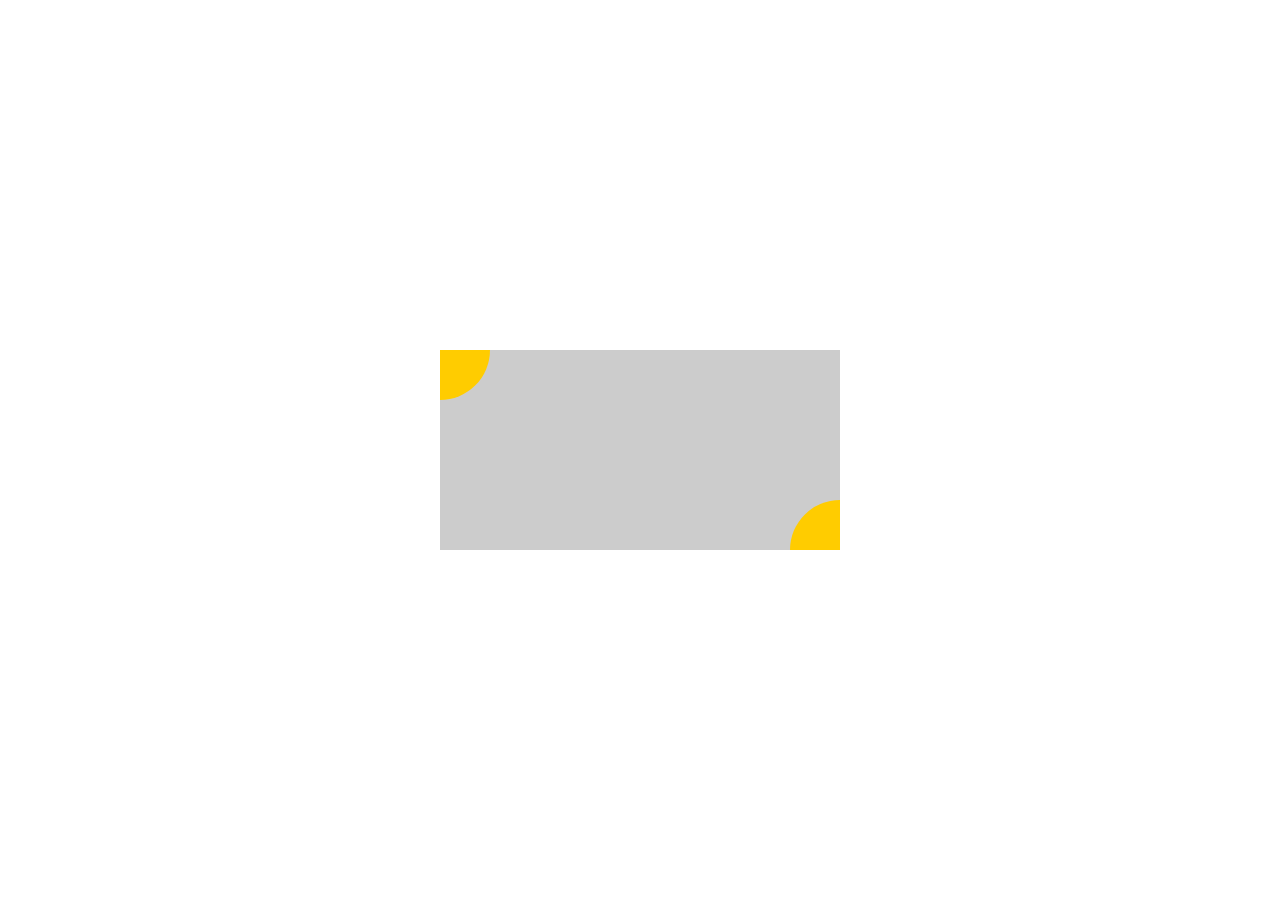
<file: index.html>
<!DOCTYPE html>
<html>
<head>
	<title></title>
	<style type="text/css">
		#content{
			width: 400px;
			height: 200px;
			background: #ccc;
			position: absolute;
			top: 50%;
			left: 50%;
			margin-left: -200px;
			margin-top: -100px;
		}
		#yuan01,#yuan02{
			position: absolute;			
			width: 50px;
			height: 50px;
			background: #fc0;			
		}
		#yuan01{
			top: 0px;
			left: 0px;
			border-bottom-right-radius: 50px;
		}
		#yuan02{
			bottom: 0px;
			right: 0px;
			border-top-left-radius: 50px;
		}
	</style>
</head>
<body>
	<div id="content">
		<div id="yuan01"></div>
		<div id="yuan02"></div>
	</div>
</body>
</html>
</file>
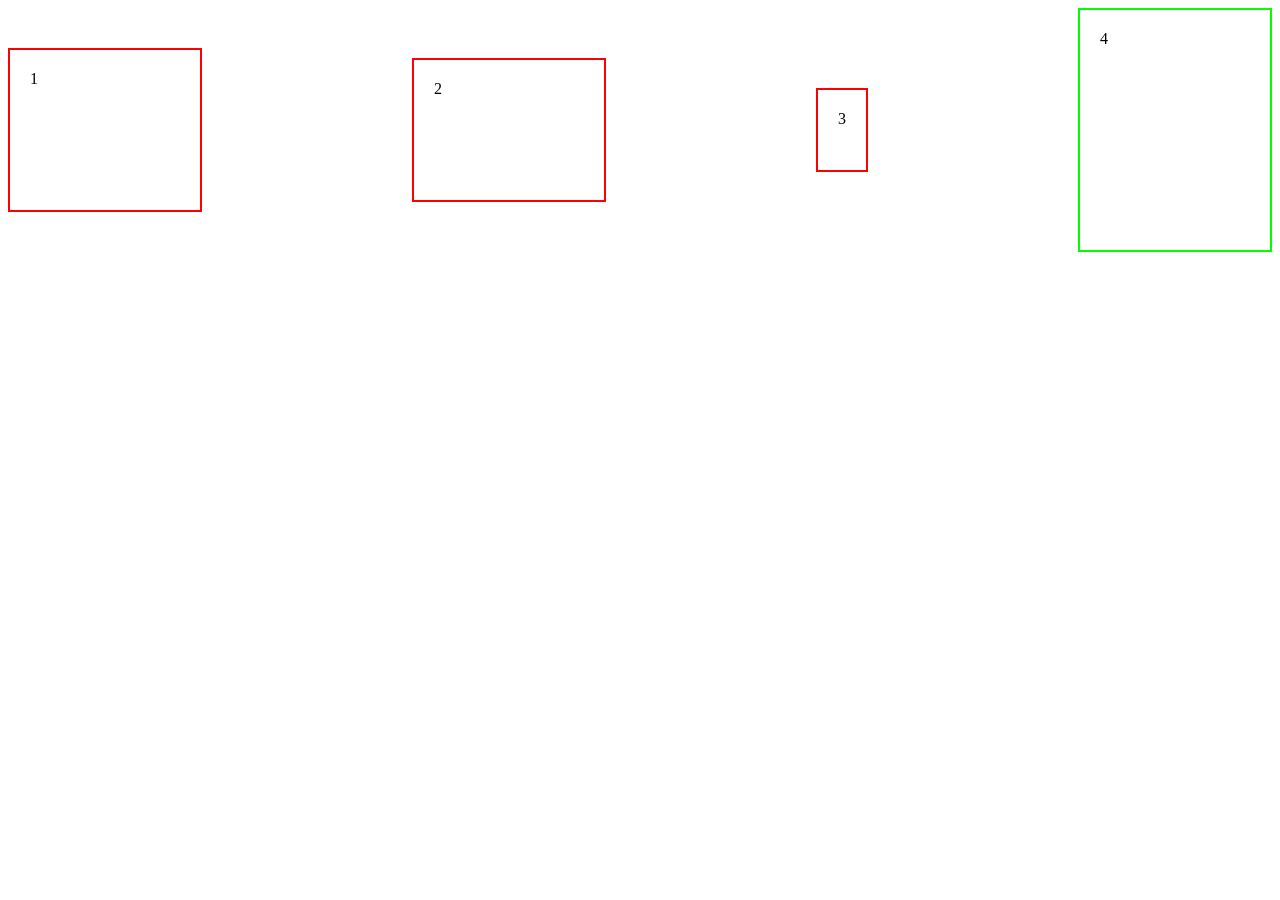
<file: ife/9/index.html>
<!DOCTYPE html>
<html>
<head>
	<title>任务十FLEX</title>
	<meta http-equiv="Content-Type" content="text/html; charset=utf-8" /> 
	<link rel="stylesheet" type="text/css" href="1.css">
</head>
<body>
	<div id="flex-container">
		<div id="flex-item-1">1</div>
		<div id="flex-item-2">2</div>
		<div id="flex-item-3">3</div>
		<div id="flex-item-4">4</div>
	</div>
</body>
</html>
</file>
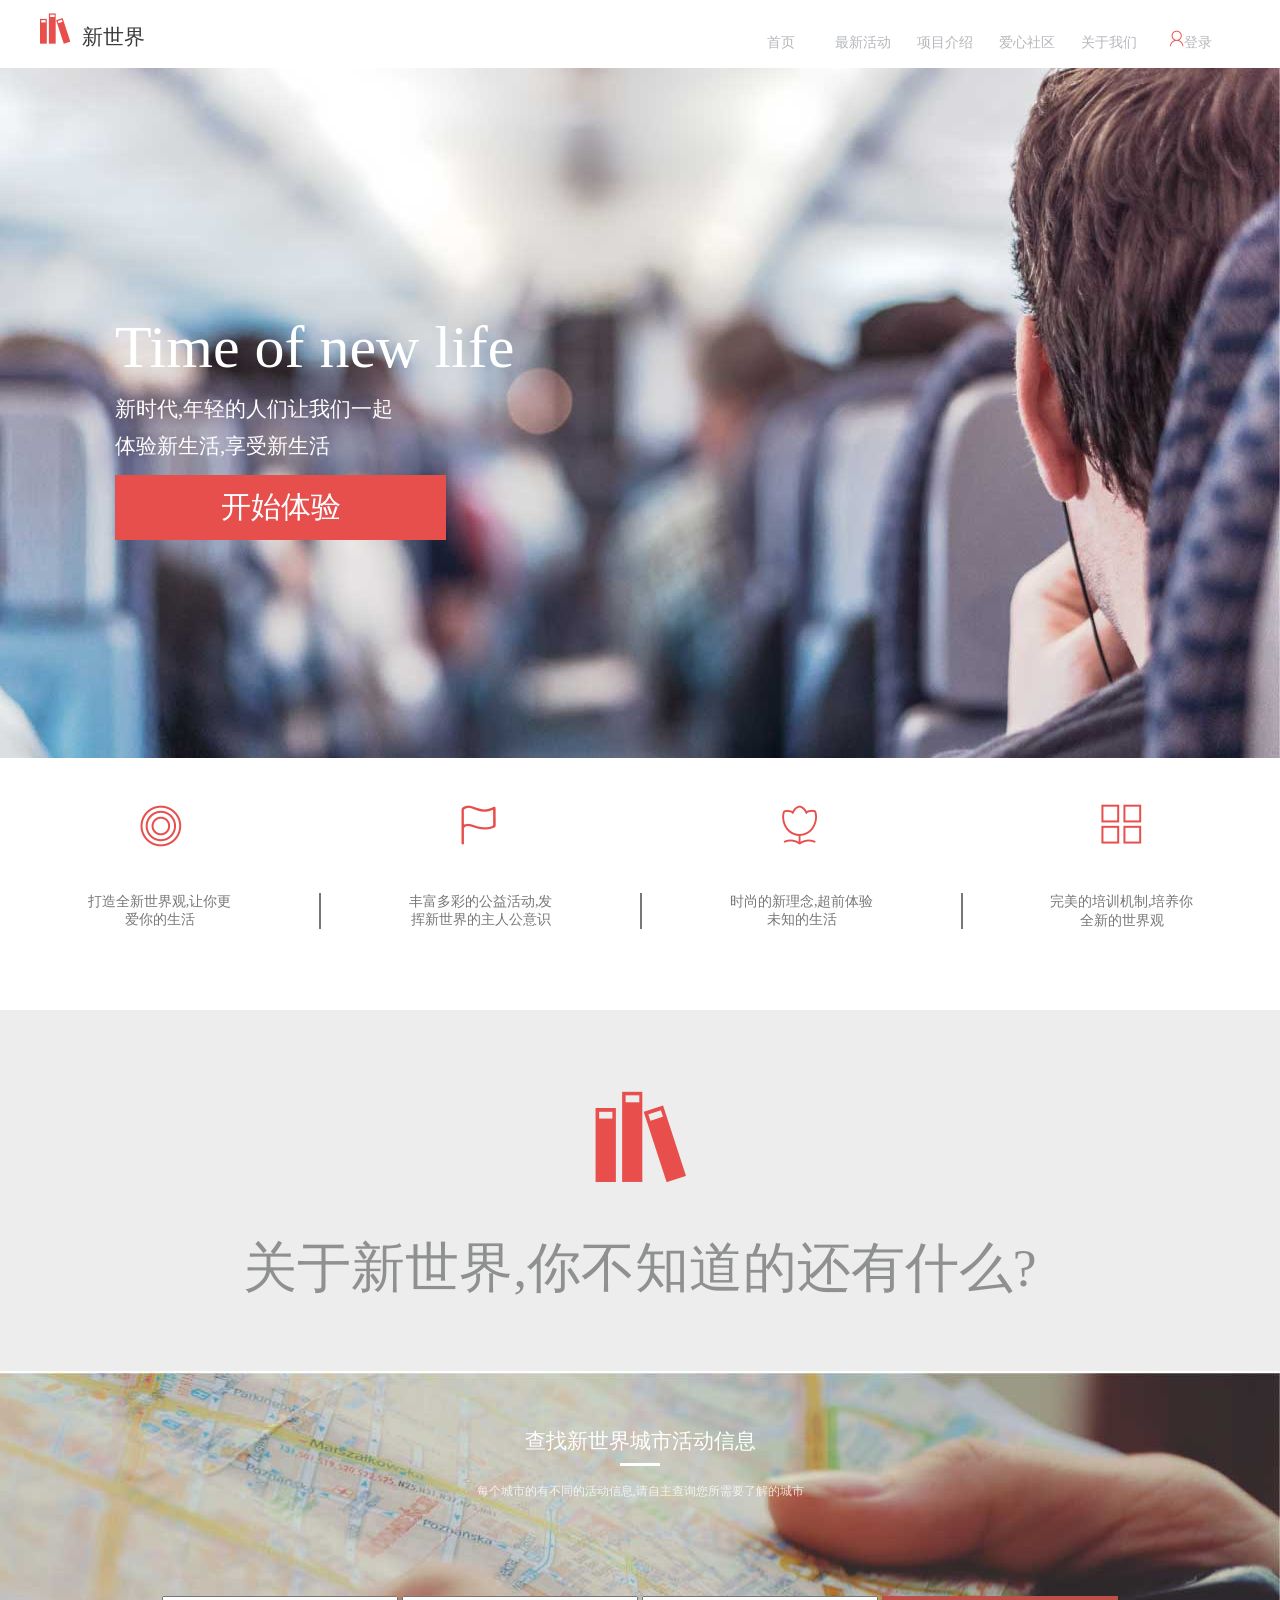
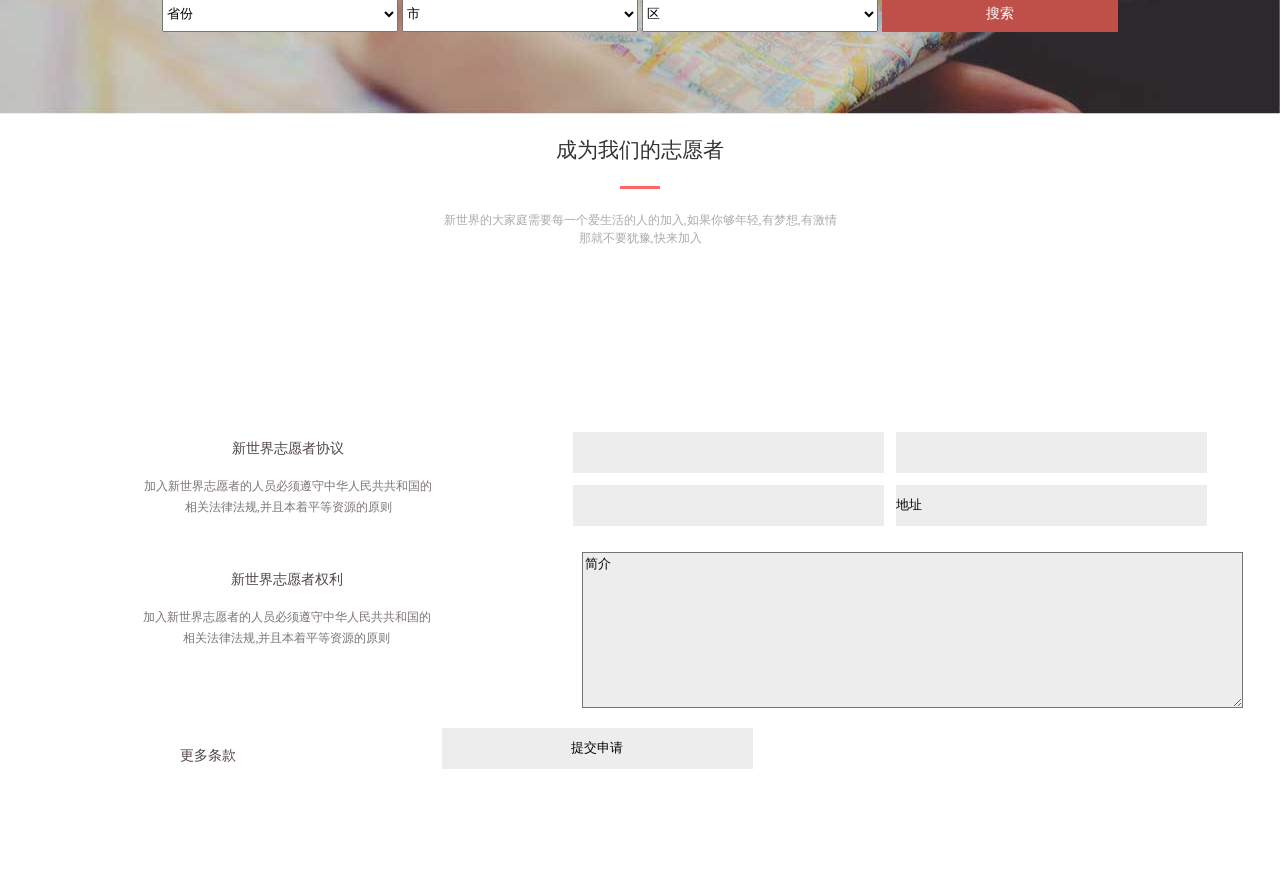
<file: ife/任务7/1.html>
<!DOCTYPE html>
<html>
<head>
	<title>任务7</title>
	<link rel="stylesheet" type="text/css" href="1.css">
	<meta charset="utf-8">
</head>
<body>
	<header>
		<div id="hr1">
			<ul>
				<li><a href="#">首页</a></li>
				<li><a href="#">最新活动</a></li>
				<li><a href="#">项目介绍</a></li>
				<li><a href="#">爱心社区</a></li>
				<li><a href="#">关于我们</a></li>
				<li id="red"><a href="#"><img src="2.png" alt="denglu">登录</a></li>
			</ul>
		</div>
		<div id="hl1">
			<span><img src="1.png" alt="tubiao">新世界</span>			
		</div>		
	</header>
	<section id="s1">
		<div id="s1l1">
			<p id="p1">Time of new life</p>
			<p id="p2">新时代,年轻的人们让我们一起</p>
			<P id="p2">体验新生活,享受新生活</p>
			<div id="button1">
				<span>开始体验</span>
			</div>
		</div>
	</section>
	<section id="s2">
		<div id="s2t1">
			<div id="t1"><img src="3.png"></div>
			<div id="b1"><span>打造全新世界观,让你更<br>爱你的生活</span></div>
		</div>
		<div id="s2t1">
			<div id="t1"><img src="4.png"></div>
			<div id="b1"><span>丰富多彩的公益活动,发<br>挥新世界的主人公意识</span></div>
		</div>
		<div id="s2t1">
			<div id="t1"><img src="5.png"></div>
			<div id="b1"><span>时尚的新理念,超前体验<br>未知的生活</span></div>
		</div>
		<div id="s2t1">
			<div id="t1"><img src="6.png"></div>
			<div id="b2"><span>完美的培训机制,培养你<br>全新的世界观</span></div>
		</div>
	</section>
	<section id="s3">
		<img src="7.png" alt="tubiao">
		<p>关于新世界,你不知道的还有什么?</p>
	</section>
	<section id="s4">
		<div id="s4t1">
			<p id="s4p1">查找新世界城市活动信息</p>
			<p id="s4p2"></p>
			<p id="s4p3">每个城市的有不同的活动信息,请自主查询您所需要了解的城市</p>
		</div>
		<div id="s4b1">
			<div id="s4b1s">
				<select>
					<option>省份</option>
					<option>广东省</option>
					<option>浙江省</option>
				</select>
				<select>
					<option>市</option>
					<option>广东省</option>
					<option>浙江省</option>
				</select>		
				<select>
					<option>区</option>
					<option>广东省</option>
					<option>浙江省</option>
				</select>	
			<input type="submit" name="s1" value="搜索">		
			</div>		
		</div>
	</section>
	<section id="s5">
		<div id="s5t1">
			<p id="s5p1">成为我们的志愿者</p>
			<p id="s5p3"></p>
			<p id="s5p2">新世界的大家庭需要每一个爱生活的人的加入,如果你够年轻,有梦想,有激情<br>那就不要犹豫,快来加入</p>
		</div>
		<div id="s5b1">
			<form>
				<fieldset>
					<div id="fl1">
						<p id="p1">新世界志愿者协议</p>
						<p id="p2">加入新世界志愿者的人员必须遵守中华人民共共和国的<br>相关法律法规,并且本着平等资源的原则</p>
					</div>
					<div>
						<table>
							<tr>
								<td><input type="text" name="name"></td>
								<td><input type="text" name="age"></td>
							</tr>
							<tr>
								<td><input type="tel" name="tel"></td>
								<td><input type="text" name="address" value="地址"></td>
							</tr>
						</table>
					</div>
				</fieldset>
				<fieldset>
					<div id="fl1">
						<p id="p1">新世界志愿者权利</p>
						<p id="p2">加入新世界志愿者的人员必须遵守中华人民共共和国的<br>相关法律法规,并且本着平等资源的原则</p>
					</div>
					<div>
						<textarea rows="10" cols="80">简介</textarea>
					</div>
				</fieldset>
				<fieldset>
					<div>
						<p id="p1">更多条款</p>
					</div>
					<div id="fl1">
						<input type="submit" name="submit" value="提交申请" id="i1">
					</div>
				</fieldset>
			</form>
		</div>
	</section>
</body>
</html>
</file>
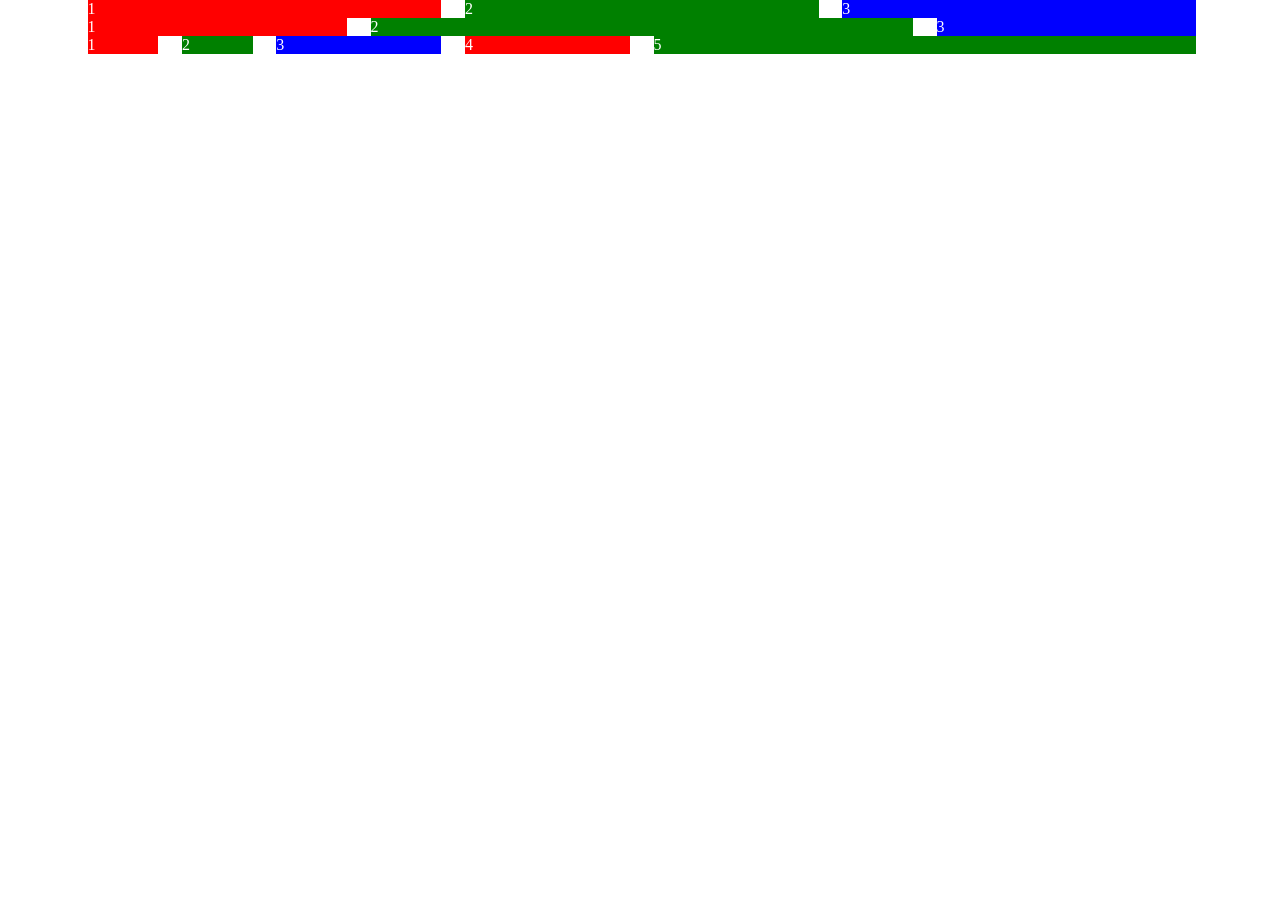
<file: ife/任务8/1.html>
<!DOCTYPE html>
<html>
<head>
	<title></title>
	<meta name = "viewport" content = "width = device-width，initial-scale = 1.0" >  
	<link rel="stylesheet" type="text/css" href="l.css">
</head>
<body>
	<div class="wrapper">
		<div class="row">
			<div class="col-s-6 col-l-4" style="background: red">1</div>
			<div class="col-s-6 col-l-4" style="background: green">2</div>
			<div class="col-l-4 col-s-12" style="background: blue">3</div>
		</div>
		<div class="row">
			<div class="col-l-3 col-s-3" style="background: red">1</div>
			<div class="col-l-6 col-s-6" style="background: green">2</div>
			<div class="col-l-3 col-s-3" style="background: blue">3</div>
		</div>
		<div class="row">
			<div class="col-l-1 col-s-2" style="background: red">1</div>
			<div class="col-l-1 col-s-2" style="background: green">2</div>
			<div class="col-l-2 col-s-8" style="background: blue">3</div>
			<div class="col-l-2 col-s-3" style="background: red">4</div>
			<div class="col-l-6 col-s-3" style="background: green">5</div>
		</div>
	</div>
</body>
</html>
</file>
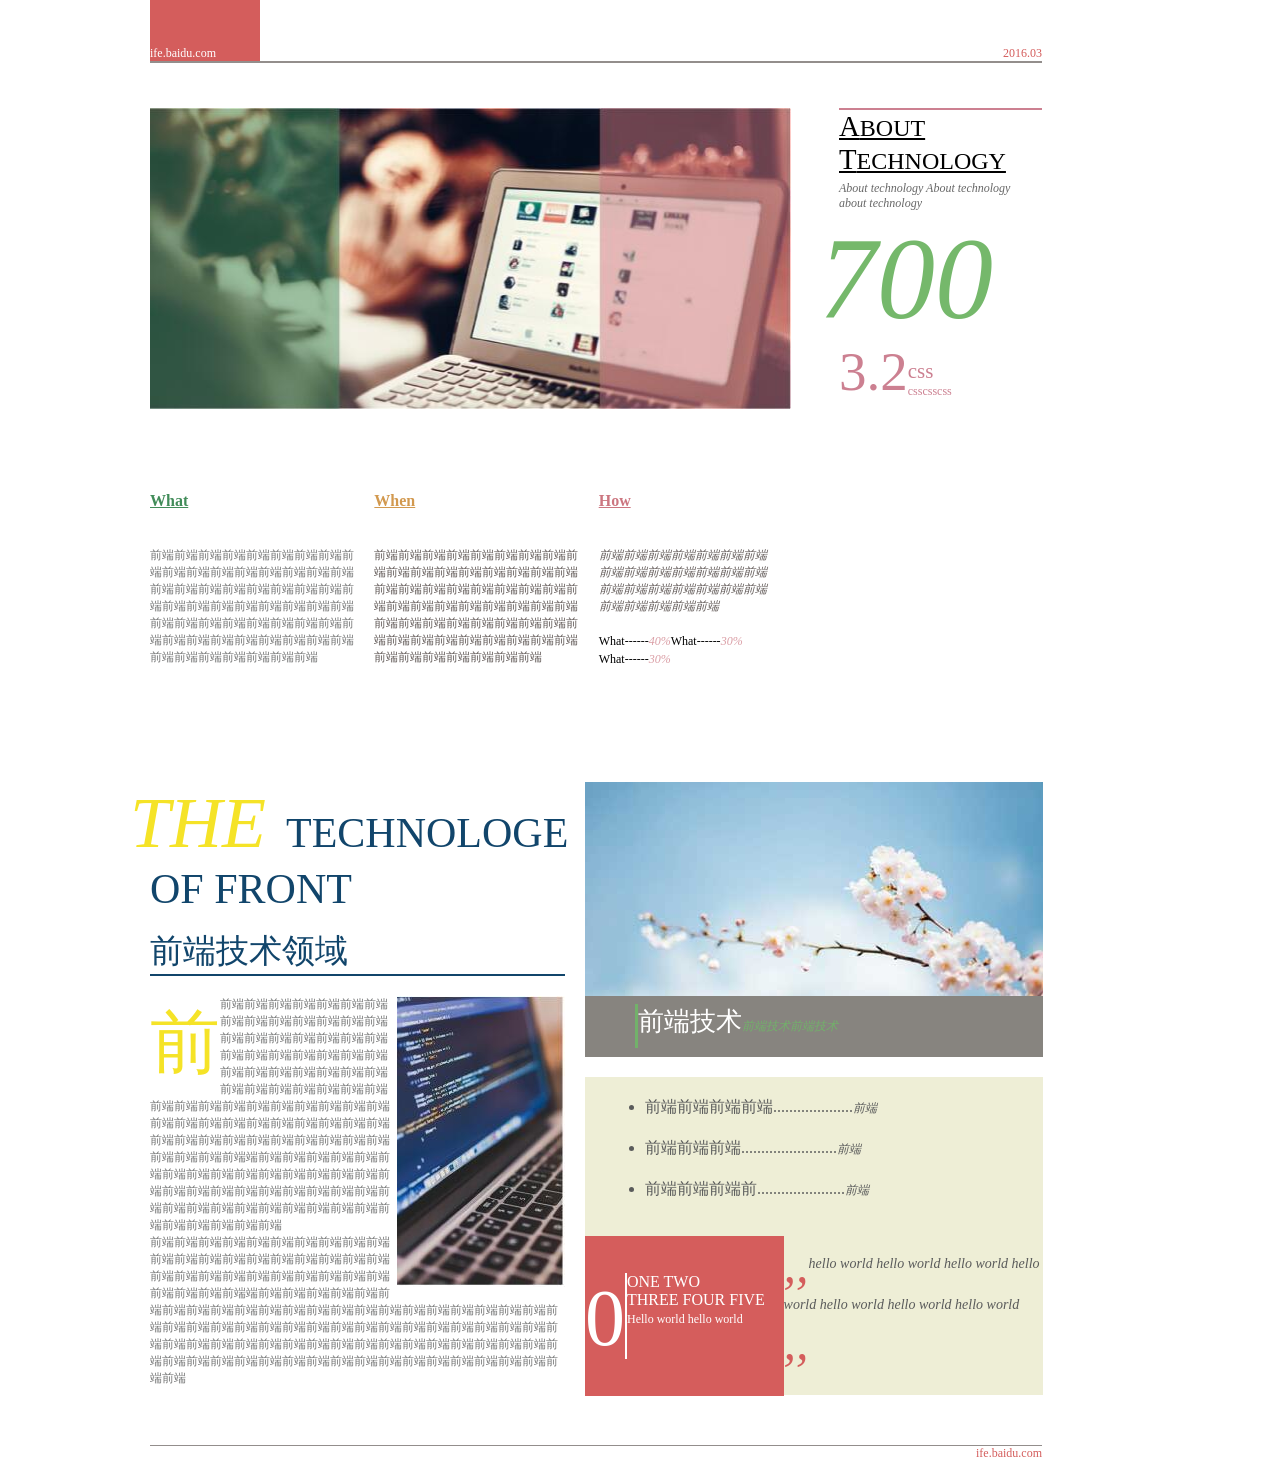
<file: ife/任务六：通过HTML及CSS模拟报纸排版/1.html>
<!DOCTYPE html>
<html>
<head>
	<title>任务六：通过HTML及CSS模拟报纸排版</title>
	<link rel="stylesheet" type="text/css" href="1.css">
</head>
<body>
	<div id="body">
		<header>
			<div id="kuai1">
				<span id="font1">ife.baidu.com</span>				
			</div>
			<span id="font2">2016.03</span>
		</header>
		<div id="qu_1">
			<div id="as">
				<p id="p1">ABOUT</p>
				<p id="p1">TECHNOLOGY</p>
				<p id="p2">About technology About technology<br>about technology</p>
				<p id="p3">700</p>
				<div id="bs">
					<p id="p4">3.2</p>
					<div id="cs">
						<p id="p5">css</p>
						<p id="p6">csscsscss</p>
					</div>
				</div>
				
			</div>
			<img src="1.jpg" alt="tupian" width="641px" height="301px">			
		</div>
		<section id="s1">
			<div id="t">
				<h6 id="h1">What</h6>
				<p id="p1">前端前端前端前端前端前端前端前端前端前端前端前端前端前端前端前端前端前端前端前端前端前端前端前端前端前端前端前端前端前端前端前端前端前端前端前端前端前端前端前端前端前端前端前端前端前端前端前端前端前端前端前端前端前端前端前端前端前端</p>
			</div>
			<div id="t">
				<h6 id="h2">When</h6>
				<p id="p2">前端前端前端前端前端前端前端前端前端前端前端前端前端前端前端前端前端前端前端前端前端前端前端前端前端前端前端前端前端前端前端前端前端前端前端前端前端前端前端前端前端前端前端前端前端前端前端前端前端前端前端前端前端前端前端前端前端前端</p>
			</div>
			<div id="t">
				<h6 id="h3">How</h6>
				<p id="p3">前端前端前端前端前端前端前端前端前端前端前端前端前端前端前端前端前端前端前端前端前端前端前端前端前端前端</p>
				<ul>
					<li><span>What------<span>40%</span></span></li>
					<li><span>What------<span>30%</span></span></li>
					<li><span>What------<span>30%</span></span></li>
				</ul>
			</div>
		</section>
		<section id="s2">
			<div id="l1">
				<div id="t1">
					<span><span>THE</span>TECHNOLOGE</span>
					<p id="p1">OF FRONT</p>
					<p id="p2">前端技术领域</p>
				</div>
				<div id="u1">
					<img src="2.jpg" alt="tu">
					<P><span>前</span>前端前端前端前端前端前端前端前端前端前端前端前端前端前端前端前端前端前端前端前端前端前端前端前端前端前端前端前端前端前端前端前端前端前端前端前端前端前端前端前端前端前端前端前端前端前端前端前端前端前端前端前端前端前端前端前端前端前端前端前端前端前端前端前端前端前端前端前端前端前端前端前端前端前端前端前端端前端前端前端前端前端前端前端前端前端前端前端前端前端前端前端前端前端前端前端前端前端前端前端前端前端前端前端前端前端前端前端前端前端前端前端前端前端前端前端前端前端
					</P>
					<p>前端前端前端前端前端前端前端前端前端前端前端前端前端前端前端前端前端前端前端前端前端前端前端前端前端前端前端前端前端前端前端前端前端前端端前端前端前端前端前端前端前端前端前端前端前端前端前端前端前端前端前端前端前端前端前端前端前端前端前端前端前端前端前端前端前端前端前端前端前端前端前端前端前端前端前端前端前端前端前端前端前端前端前端前端前端前端前端前端前端前端前端前端前端前端前端前端前端前端前端前端前端前端前端前端前端前端前端前端前端</P>
				</div>
			</div>
			<div id="r1">
				<div id="t1">
					<div id="t2">
						<div id="t3">
							<span>前端技术<span>前端技术前端技术</span></span>
						</div>
					</div>
				</div>
				<div id="u1">
					<div id="u2">
						<ul>
							<li>前端前端前端前端....................<span>前端</span></li>
							<li>前端前端前端........................<span>前端</span></li>
							<li>前端前端前端前......................<span>前端</span></li>
						</ul>
					</div>
					<div id="u3">
						<div id="u4">
							<div id="u6">
								<span>0</span>
							</div>
							<div id="u7">
								<p>ONE TWO</p>
								<p>THREE FOUR FIVE</p>
								<span>Hello world hello world</span>
							</div>
						</div>
						<div id="u5">
							<span><span>,,</span>hello world hello world hello world hello world hello world hello world hello world <span>,,</span></span>
						</div>
					</div>
				</div>
			</div>
		</section>
		<footer>
			<p>ife.baidu.com</p>
		</footer>
	</div>
</body>
</html>
</file>
<file: ife/9/1.css>
#flex-container{
	width: 100%;
}
@media screen and (max-width:640px){
#flex-container{
	display: flex;
	flex-direction: row;
	flex-wrap: wrap;
	justify-content: space-between;
	align-items: flex-start;
}
#flex-item-1{
	order: 2;
	width: 150px;
	height: 120px;
	border: 2px solid red;
	padding: 20px;
}
#flex-item-2{
	order: 3;
	width: 150px;
	height: 100px;
	padding: 20px;
	border: 2px solid red;
}
#flex-item-3{
	order: 4;
	width: 150px;
	height: 40px;
	border: 2px solid red;
	padding: 20px;
}
#flex-item-4{
	order: 1;
	width: 150px;
	height: 200px;
	border: 2px solid #0f0;
	padding: 20px;
}
}
@media screen and (min-width:641px){
#flex-container{
	display: flex;
	flex-direction: row;
	flex-wrap: nowrap;
	justify-content: space-between;
	align-items: center;
}
#flex-item-1{
	order: 1;
	width:150px;
	height: 120px;
	border: 2px solid red;
	padding: 20px;
}
#flex-item-2{
	order: 2;
	width: 150px;
	height: 100px;
	border: 2px solid red;
	padding: 20px;
	width: 150px;
}
#flex-item-3{
	order: 3;
	height: 40px;
	border: 2px solid red;
	padding: 20px;
}
#flex-item-4{
	order: 4;
	width: 150px;
	height: 200px;
	border: 2px solid #0f0;
	padding: 20px;
}
}
</file>
<file: ife/任务7/1.css>
body{
	min-width: 1280px;	
	margin:0px;
}
div#body{
	width: 1280px;
}
header{
	height: 55px;
}
div#hl1{
	margin: 13px 0px 5px 40px;
	width: 500px;
}
div#hl1 span{
	font-size: 21px;
  	font-family: "SimHei";
	color: rgb(57, 58, 58);
  	line-height: 1.286;
}
div#hl1 span img{
	margin-right: 11px;
}
div#hr1{
	float: right;
}
div#hr1 ul{
	display: inline-block;
	list-style: none;
	margin-bottom: 0px;
	margin-right: 40px;
}
div#hr1 ul li{
	font-size: 14px;
  	font-family: "Microsoft YaHei";
  	line-height: 1.929;
  	float: left;
  	margin-right: 17px;
  	width: 65px;
  	text-align: center;
  	border-bottom: 5px solid white;
}
div#hr1 ul li#red{
	color: rgb(231, 79, 77);
}
div#hr1 ul li a:link{
	text-decoration: none;
	color: rgb(181,183,187);
}
div#hr1 ul li a:visited{
	text-decoration: none;
	color: rgb(181,183,187);
}
div#hr1 ul li a:hover{
	border-bottom: 5px rgb(231, 79, 77) solid;
}
section#s1{
	height: 690px;
	background: url(b2.jpg) no-repeat;
	margin-top: 0px;
}
div#s1l1{
	padding-top: 266px;
	padding-left: 115px;
	width: 600px;
	height: 690px;
	box-sizing: border-box;
}
div#s1l1 p#p1{
  font-size: 60px;
  font-family: "Microsoft YaHei";
  color: rgb(255, 255, 255);
  line-height: 0.45;
  margin:0px;
  margin-bottom: 40px;
}
div#s1l1 p#p2{
	font-size: 21px;
  	font-family: "Microsoft YaHei";
  	color: rgb(255, 253, 253);
  	line-height: 0.762;
}
div#button1{
	width: 331px;
  	height: 65px;
  	color: white;
  	background: rgb(231,79,77);
  	font-size: 30px;
  	font-family: "Microsoft YaHei";
  	text-align: center;
  	vertical-align: middle;
  	margin-top: 60px;
  	display: table-cell;
}
section#s2{
	height: 252px;
	display: table;
	margin-right: -10px;
	width: 1280px;
}
div#s2t1{
	display: table-cell;	
}
div#s2t1 div#t1{
	height: 134px;
	position: relative;
}
div#s2t1 div#t1 img{
	position: absolute;
	left: 50%;
	top: 50%;
	margin-top: -21px;
	margin-left: -21px;
}
div#s2t1 div#b1{
	text-align: center;
	margin-bottom: 80px;
	border-right: solid 2px rgb(118,119,118);
}
div#s2t1 div#b2{
	border-right: 0px;
	text-align: center;
	margin-bottom: 80px;
}
div#s2t1 div#b1,div#b2 span{
	font-size: 14px;
  	font-family: "SimHei";
  	color: rgb(118, 119, 119);
  	line-height: 1.286;
}
section#s3{
	height: 361px;
	text-align: center;
	vertical-align: middle;
	display: table-cell;
	width: 1280px;
	background: rgb(237,237,237);
}
section#s3 img{
	margin-top: 60px;
}
section#s3 p{
	font-size: 53.586px;
  	font-family: "SimHei";
  	color: rgba(50, 51, 51, 0.502);
  	line-height: 1.056;
}
section#s4{
	width: 1280px;
	height: 343px;
	background: url("b3.jpg") rgb(232,208,208);
}
div#s4t1{
	width: 1280px;
	height: 143px;
	text-align: center;
	vertical-align: middle;
	display: inline-block;
}
p#s4p1{
  	font-size: 21px;
  	font-family: "Microsoft YaHei";
  	color: rgb(255, 255, 255);
  	line-height: 1.994;
  	margin: 0px;
  	margin-top: 50px;
}
p#s4p2{
	border-top: 3px solid rgb(255,255,255);
	margin: 0px;
	width: 40px;
	height: 10px;
	position: relative;
	left: 50%;
	margin-left: -20px;
}
p#s4p3{
	font-size: 12px;
  	font-family: "Microsoft YaHei";
  	color: rgba(255, 255, 255, 0.8);
  	line-height: 2.605;
  	margin: 0px;
}
div#s4b1{
	width: 1280px;
	height: 200px;
	text-align: center;
	vertical-align: middle;
	display: table-cell;
}
div#s4b1s{
	display: inline;
}
div#s4b1s select{
	width: 236px;
	height: 36px;
}
div#s4b1s select option{
	font-size: 12px;
	font-family: "Microsoft YaHei";
    color: rgb(168, 170, 170); 	  
    line-height: 2.213;
}
div#s4b1s input{
	width: 236px;
  	height: 36px;
  	font-size: 14px;
	font-family: "Microsoft YaHei";
	color: rgb(255, 255, 255);
	line-height: 1.896;
	background: rgb(191,79,73);
	border:none;
}

section#s5{
	height: 750px;
	width: 1280px;
}
div#s5t1{
	height: 280px;
	text-align: center;
}
p#s5p1{
	font-size: 21px;
  	font-family: "SimHei";
  	color: rgb(50, 51, 51);
  	line-height: 1.446;
  	text-align: center;
}
p#s5p2{
	font-size: 12px;
  	font-family: "Microsoft YaHei";
  	color: rgb(170, 170, 170);
  	line-height: 1.5;
  	text-align: center;
 
}
p#s5p3{
	border-top: 3px solid rgb(2234,101,99);
	margin: 0px;
	width: 40px;
	height: 10px;
	position: relative;
	left: 50%;
	margin-left: -20px;
}
div#s5b1{
	height: 470px;
	text-align: center;
}
div#s5b1 form{
	text-align: center;
}
fieldset{
	display: table-row;
	border: 0px;
}
fieldset p#p1{
	font-size: 14px;
  	font-family: "SimHei";
  	color: rgba(35, 24, 21, 0.8);
  	line-height: 1.929;
}
fieldset p#p2{
  	font-size: 12px;
  	font-family: "SimSun";
  	color: rgba(35, 24, 21, 0.6);
  	line-height: 1.75;
}
fieldset div{
	display: table-cell;
  	width: 40%;
}
fieldset div#fl1{
	vertical-align: top;
	margin-right: 50px;
}
table{
	border-spacing: 10px;
}
form input{
   	width: 311px;
  	height: 41px;
  	background: rgb(237,237,237);
  	border: 0px;
  	padding: 0px;
 }
textarea{
	background: rgb(237,237,237);
}
input#i1{
	text-align: center;
}
</file>
<file: ife/任务8/l.css>
* {
  box-sizing: border-box;
}  
body {
  width: 90%;
  margin: 0 auto;
}
.wrapper {
  padding-right: 20px;
}
.row {
  clear: both;
}
[class*='col-']{
  float: left;
  margin-left: 2.08333333%;
  width: 6.25%;
  color: white;
}
@media screen and (max-width:767px){
.col-s-1 { width: 6.25%; }
.col-s-2 { width: 14.58333333%; }
.col-s-3 { width: 22.91666666%; }
.col-s-4 { width: 31.24999999%; }
.col-s-5 { width: 39.58333332%; }
.col-s-6 { width: 47.91666665%; }
.col-s-7 { width: 56.24999998%; }s
.col-s-8 { width: 64.58333331%; }
.col-s-9 { width: 72.91666664%; }
.col-s-10 { width: 81.24999997%; }
.col-s-11 { width: 89.5833333%; }
.col-s-12 { width: 97.91666663%; }

}
@media screen and (min-width:768px){
.col-l-1 { width: 6.25%;}
.col-l-2 { width: 14.58333333%;}
.col-l-3 { width: 22.91666666%; }
.col-l-4 { width: 31.24999999%;}
.col-l-5 { width: 39.58333332%; }
.col-l-6 { width: 47.91666665%; }
.col-l-7 { width: 56.24999998%; }
.col-l-8 { width: 64.58333331%; }
.col-l-9 { width: 72.91666664%; }
.col-l-10 { width: 81.24999997%; }
.col-l-11 { width: 89.5833333%; }
.col-l-12 { width: 97.91666663%; }
}
</file>
<file: ife/任务六：通过HTML及CSS模拟报纸排版/1.css>
body{
	height: 1386px;
	width: 980px;
	margin:0px auto;
	padding-top: 0px;
}
header{
	width: 892px;
	height: 61px;
	border-bottom: 2px solid #938e8c;
	clear: both;
	position: relative;
}
header div#kuai1{
	width: 110px;
	background: rgb(212,93,92);
	vertical-align: bottom;
	height: 61px;
	display: table-cell;
}
header div#kuai1 span#font1{
	color: #ffffff;
	font-size: 12px;
	font-family: SimHei;
}
header span#font2{
	font-size: 12px;
	font-family: SimHei;
	color: #d45d5c;
    position: absolute;
	right: 0px;
	bottom: 0px;
}
div#qu_1{
	margin: 1.2cm 0px;
	width: 892px;
	height: 301px;
}
div#qu_1 div#as{
	border-top: 2px solid #cc8091;
	float: right;
	width: 203px;
	height: 301px;
	padding-top: 0px;
}
div#qu_1 div#as p#p1{
	font-size: 24px;
	color: #000000;
	font-family: Microsoft YaHei;
	text-decoration: underline;
	padding: 0px;
	margin: 0px auto; 
}
div#qu_1 div#as p#p1::first-letter{
	font-size: 120%;
}
div#qu_1 div#as p#p2{
	font-size: 12px;
	color: #676767;
	font-family: "楷体";
	margin:5px auto;
	font-style: italic;
}
div#qu_1 div#as p#p3{
	font-size: 116px;
	font-style: italic;
	color: #75b86b;
	font-family: Microsoft YaHei;
	text-decoration: none;
	margin: 0px;
	line-height: 1.1;
	position: relative;
	top: 0px;
	left: -20px;

}
div#qu_1 div#as div#bs{
	display: table-row;
	height: auto;
}
div#qu_1 div#as div#bs p#p4{
	font-family: Microsoft YaHei;
	color: #cc8091;
	font-size: 55px;
	margin:0px;
	line-height: 1;
	display: table-cell;
	vertical-align: bottom;
}
div#qu_1 div#as div#bs div#cs{
	display: table-cell;
	vertical-align: bottom;
}
div#qu_1 div#as div#bs div#cs p#p5{
	font-family: Microsoft YaHei;
	color: #cc8091;
	font-size: 21px;
	margin:0px;
}
div#qu_1 div#as div#bs div#cs p#p6{
	font-family: Microsoft YaHei;
	color: #cc8091;
	font-size: 12px;
	margin:0px;
}
section#s1{
	display: table;
	height: auto;
	width: 641px;
}
section#s1 div#t{
	display: table-cell;
	border-right:20px solid #ffffff;
	width: 35%;
}
section#s1 div#t h6{
	font-size: 16px;
	font-weight: bold;
	text-decoration: underline;
	font-family: Microsoft YaHei;
}
section#s1 div#t h6#h1{
	color: #418c59;
}
section#s1 div#t h6#h2{
	color: #d2994f;
}
section#s1 div#t h6#h3{
	color: #cc7680;
}
section#s1 div#t p{
	font-size: 12px;
	margin-bottom: 16px;
}
section#s1 div#t p#p1{
	color: #767777;
	font-family: SimSun;
}
section#s1 div#t p#p2{
	font-family: Microsoft YaHei;
	color: #231815;
	opacity: 0.7;
}
section#s1 div#t p#p3{
	font-family: Microsoft YaHei;
	color: #231815;
	opacity: 0.7;
	font-style: italic;
}
section#s1 div#t ul{
	list-style: none;
	margin:0px;
	padding:0px;
}
section#s1 div#t li{
	margin:0px;
	float: left;
}
section#s1 div#t span{
	font-size: 12px;
	font-family: Microsoft YaHei;
}
section#s1 div#t span span{
	opacity: 0.7;
	font-style: italic;
	color: #cc7680;
}
section#s2{
	width: 892px;
	margin-top: 100px;
	margin-bottom: 50px;
	position: relative;
	height: auto;
}
section#s2 div#l1{
	position: absolute;
	left: 0px;
	width: 415px;
}
section#s2 div#l1 div#t1{
	width: 415px;
	border-bottom: 2px solid #11456b;
}
section#s2 div#l1 div#t1 span,p{
	font-size: 42px;
	font-style: SimHei;
	font-size: bold;
	color: #11456b;
	margin: 0px;
}
section#s2 div#l1 div#t1 span span{
	font-style: italic;
	font-size: 72px;
	color: #f5e327;
	padding-right: 20px;
	margin-left: -20px;
}
section#s2 div#l1 div#t1 p#p1{
	margin-bottom: 16px;
}
section#s2 div#l1 div#t1 p#p2{
	font-size: 33px;
}
section#s2 div#l1 div#u1{
	width: 415px;
	margin-top: 20px;
}
section#s2 div#l1 div#u1 img{
	float: right;
}
section#s2 div#l1 div#u1 p{
	font-size: 12px;
	color: #767777;
	font-family: SimSun;
}
section#s2 div#l1 div#u1 span{
	font-size: 70px;
	color: #f5e327;
	font-family: Microsoft YaHei;
	margin:0px;
	float: left;
}
section#s2 div#r1{
	width: 458px;
	margin-left: 435px;
}
section#s2 div#r1 div#t1{
	background: url(3.jpg) ;
	height: 275px;
	position: relative;
}
section#s2 div#r1 div#t1 div#t2{
	height: 61px;
	position: absolute;
	bottom: 0px;
	background: rgb(135,132,127);
	width: 458px;
}
section#s2 div#r1 div#t1 div#t2 div#t3{
	margin-left: 50px;
	border-left: 3px #72b16a solid;
	height: 44px;
	margin-top: 8px;
	margin-bottom: auto;
}
section#s2 div#r1 div#t1 div#t2 div#t3 span{
	font-size: 26px;
	color: #ffffff;
	font-family: Microsoft YaHei;
}
section#s2 div#r1 div#t1 div#t2 div#t3 span span{
	font-size: 12px;
	color: #72b16a;
	font-style: italic;
	word-spacing: 1.4em;
}
section#s2 div#r1 div#u1{
	height: 318px;
	background: rgb(238,238,214);
	margin-top: 20px;
}
section#s2 div#r1 div#u1 div#u2{
	height: 50%;
}
section#s2 div#r1 div#u1 div#u2 ul{
	margin-top: 20px;
	margin-left: 20px;
	position: relative;
	top: 20px;
}
section#s2 div#r1 div#u1 div#u2 li{
	margin-top: 20px;
	font-size: 16px;
	color: #5a5b5b;
	font-family: SimSun;
	text-align: left;
}
section#s2 div#r1 div#u1 div#u2 li span{
	font-size: 12px;
	text-align: right;
	font-style: italic;
}
section#s2 div#r1 div#u1 div#u3{
	display: table;
	height: 160px;
}
section#s2 div#r1 div#u1 div#u3 div#u4{
	display: table-cell;
	background: rgb(213,93,92);
	width: 199px;
	vertical-align: middle;
}
section#s2 div#r1 div#u1 div#u3 div#u5{
	display: table-cell;
	width: 260px;
}
div#u6 span{
	font-size: 80px;
	color: #ffffff;
	border-right: 2px #ffffff solid;
	float: left;
	height: 86px;
}
div#u7{
	vertical-align: middle;
}
div#u7 p{
	font-size: 21px;
	font-size: inherit;
	color: #ffffff;
}
div#u7 span{
	font-size: 12px;
	color: #ffffff;
}
div#u5 span{
	font-size: 14px;
	color: #5a5b5b;
	font-style: italic;
	margin:0px;
	vertical-align: middle;
}
div#u5 span span{
	font-size: 50px;
	color: #d45d5c;
}
footer{
	border-top: 1px solid #938e8c;
	width: 892px;
}
footer p{
	font-size: 12px;
	color: #d45d5c;
	float: right;
}
</file>
